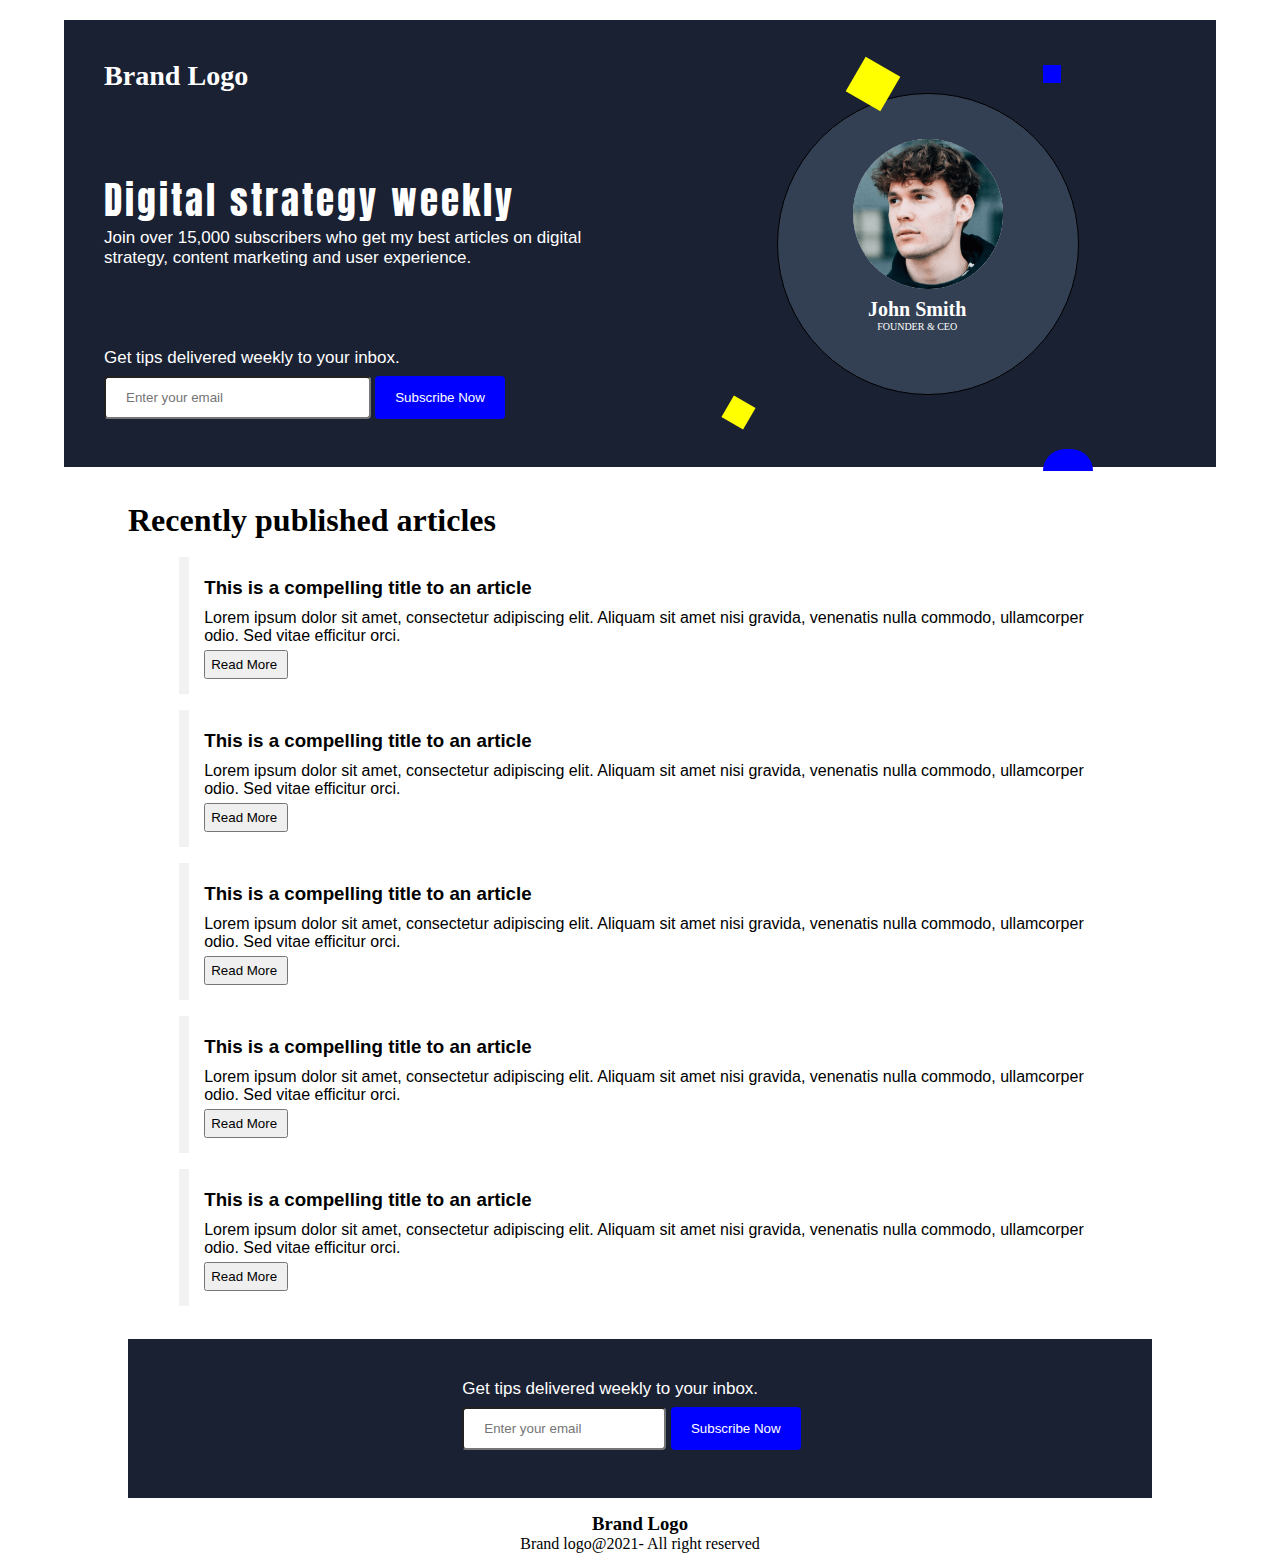
<file: Blogger-landing-page/index.html>
<!DOCTYPE html>
<html lang="en">

<head>
    <meta charset="UTF-8">
    <meta http-equiv="X-UA-Compatible" content="IE=edge">
    <meta name="viewport" content="width=device-width, initial-scale=1.0">
    <link rel="stylesheet" href="style.css">
    <link rel="preconnect" href="https://fonts.googleapis.com">
    <link rel="preconnect" href="https://fonts.gstatic.com" crossorigin>
    <link href="https://fonts.googleapis.com/css2?family=Anton&display=swap" rel="stylesheet">
    <title>Document</title>
</head>

<body>
    <div class="container">
        <!-- Headind conatiner -->
        <div class="heading">
            <!-- heading text -->
            <div class="headingtext">
                <div class="logo">
                    <h3>Brand Logo</h3>
                </div>
                <div class="digital">
                    <h1>Digital strategy weekly</h1>
                    <p>Join over 15,000 subscribers who get my best articles on digital strategy, content marketing and
                        user
                        experience.</p>
                </div>

                <div class="headingNewsLetter">
                    <p>Get tips delivered weekly to your inbox.</p>
                    <input type="text" placeholder="Enter your email">
                    <input type="submit" value="Subscribe Now">
                </div>
            </div>
            <!-- image -->
            <div class="headingImage">
                <div class="bigCircle">

                    <div class="smallCircle">
                    </div>
                    <div class="bigYellow">
                    </div>

                    <div class="name">
                        <h3>John Smith</h3>
                        <p>FOUNDER & CEO</p>
                    </div>

                </div>
                <div class="smallBlue"></div>
                <div class="smallYellow"></div>
                <div class="bigBlue"></div>

            </div>
        </div>
        <!-- content div -->

        <div class="content">
            <div class="contentHeading">
                <h1>Recently published articles</h1>
            </div>
            <div class="item">
                <div class="one">
                    <h3 class="itemHeading">This is a compelling title to an article</h3>
                    <p class="itemPara">Lorem ipsum dolor sit amet, consectetur adipiscing elit. Aliquam sit amet nisi gravida, venenatis
                    nulla commodo, ullamcorper odio. Sed vitae efficitur orci.</p>
                    <input type="button" value="Read More ">
                </div>
                
            </div>
            <div class="item">
                <div class="one">
                    <h3 class="itemHeading">This is a compelling title to an article</h3>
                    <p class="itemPara">Lorem ipsum dolor sit amet, consectetur adipiscing elit. Aliquam sit amet nisi gravida, venenatis
                    nulla commodo, ullamcorper odio. Sed vitae efficitur orci.</p>
                    <input type="button" value="Read More ">
                </div>
            </div>
            <div class="item">
                <div class="one">
                    <h3 class="itemHeading">This is a compelling title to an article</h3>
                    <p class="itemPara">Lorem ipsum dolor sit amet, consectetur adipiscing elit. Aliquam sit amet nisi gravida, venenatis
                    nulla commodo, ullamcorper odio. Sed vitae efficitur orci.</p>
                    <input type="button" value="Read More ">
                </div>
            </div>
            <div class="item">
                <div class="one">
                    <h3 class="itemHeading">This is a compelling title to an article</h3>
                    <p class="itemPara">Lorem ipsum dolor sit amet, consectetur adipiscing elit. Aliquam sit amet nisi gravida, venenatis
                    nulla commodo, ullamcorper odio. Sed vitae efficitur orci.</p>
                    <input type="button" value="Read More ">
                </div>
            </div>
            <div class="item">
                <div class="one">
                    <h3 class="itemHeading">This is a compelling title to an article</h3>
                    <p class="itemPara">Lorem ipsum dolor sit amet, consectetur adipiscing elit. Aliquam sit amet nisi gravida, venenatis
                    nulla commodo, ullamcorper odio. Sed vitae efficitur orci.</p>
                    <input type="button" value="Read More ">
                </div>
            </div>
        </div>
       
        <div class="newsLetter">
            <div class="footNewsLetter">
                <p>Get tips delivered weekly to your inbox.</p>
                <input type="text" placeholder="Enter your email">
                <input type="submit" value="Subscribe Now">
            </div>
        </div>
        
        <div class="footer">
            <div class="footerContent">
                <h3>Brand Logo</h3>
                <p>Brand logo@2021- All right reserved</p>
            </div>
        </div>
        

    </div>
    <script>

    </script>
</body>

</html>
</file>
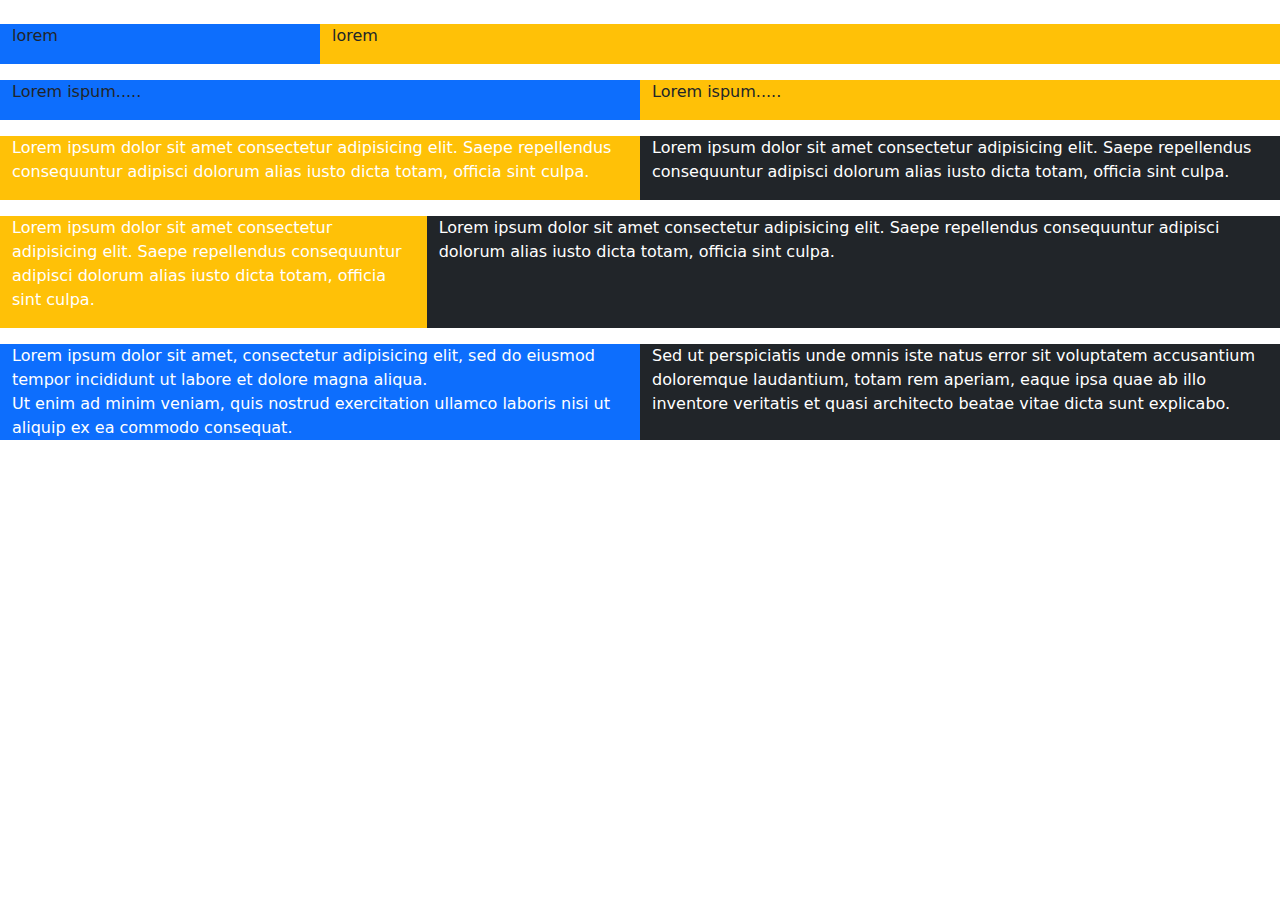
<file: Boot_strap/index.html>
<!DOCTYPE html>
<html lang="en">

<head>
    <meta charset="UTF-8">
    <meta http-equiv="X-UA-Compatible" content="IE=edge">
    <meta name="viewport" content="width=device-width, initial-scale=1.0">
    <link rel="stylesheet" href="style.css">
    <link href="https://cdn.jsdelivr.net/npm/bootstrap@5.1.2/dist/css/bootstrap.min.css" rel="stylesheet">
    <script src="https://cdn.jsdelivr.net/npm/bootstrap@5.1.2/dist/js/bootstrap.bundle.min.js"></script>
    <title>Document</title>
</head>

<body>
    <!-- <div class="container pt-5">
        <h1>Container</h1>
        <p>This part is inside a .container class.</p>
        <p>The .container class provides a responsive fixed width
            container.
    </div>
    <div class="container-fluid p-5 mx-5 bg-dark text-white">
        <h1>container-fluid</h1>
        <p>This part is inside a .container class.</p>
        <p>The .container class provides a responsive fixed width
            container.
    </div>
    <div class="container-sm border">.container-sm</div>
    <div class="container-md mt-3 border"> .container-md</div>
    <div class="container-lg mt-3 border">.container-lg</div>
    <div class="container-xl mt-3 border">.container-xl</div>
    <div class="container-xxl mt-3 border">.container-xxl</div>

    <div class="row">
        <div class="col p-3 bg-primary text-white">.col</div>
        <div class="col p-3 bg-dark text-white">.col</div>
        <div class="col p-3 bg-primary text-white">.col</div>
    </div>

    <div class="row">
        <div class="col-sm-3 mt-3 bg-dark text-white">.col-sm-3</div>
        <div class="col-sm-3 mt-3 bg-primary text-white">.col-sm-3</div>
        <div class="col-sm-3 mt-3 bg-dark text-white">.col-sm-3</div>
        <div class="col-sm-3 mt-3 bg-primary text-white">.col-sm-3</div>
    </div>
    <div class="row">
        <div class="col-sm-4 mt-3 bg-success text-white">.col-sm-4</div>
        <div class="col-sm-8 mt-3 bg-danger text-white">.col-sm-8</div>
    </div>

    <!-- <p class="h1 ">h1 Bootstrap heading</p>
    <p class="h2">h2 Bootstrap heading</p>
    <p class="h3">h3 Bootstrap heading</p>
    <p class="h4">h4 Bootstrap heading</p>
    <p class="h5">h5 Bootstrap heading</p>
    <p class="h6">h6 Bootstrap heading</p> -->

    <!-- <h1 class="display-1"> Display-1</h1>
    <h1 class="display-2">Display-2</h1>
    <h1 class="display-3">Display-3</h1>
    <h1 class="display-4">Display-4</h1>
    <h1 class="display-5">Display-5</h1>
    <h1 class="display-6">Display-6</h1> -->

    <!-- <div class="alert alert-success alert-dismissible mt-5">
        <button type="buton" class="btn-close " data-bs-dismiss="alert"></button>
        <strong>Suceess!</strong>
        Lorem ipsum dolor sit amet consectetur adipisicing elit.

    </div>
    <div class="alert alert-danger alert-dismissible fade show mt-5">
        <button type="buton" class="btn-close " data-bs-dismiss="alert"></button>
        <strong>Suceess!</strong>
        Lorem ipsum dolor sit amet consectetur adipisicing elit.

    </div> -->

    <!-- Button  -->
    <!-- <div class="btn-group">
        <button type="button" class=" btn btn-primary">APPLE</button>
        <button type="button" class=" btn btn-danger">SAMSUNG</button>
        <button type="button" class="btn btn-primary">SONY</button>
    </div>
    <div class="btn-group">
        <button type="button" class="btn btn-primary">BMW</button>
        <button type="button" class="btn btn-primary">Mercedes</button>
        <button type="button" class="btn btn-primary">Volvo</button>
    </div>

    <div class="btn-group">
        <button type="button" class="btn btn-primary">Apple</button>
        <button type="button" class="btn btn-primary">Samsung</button>
        <div class="btn-group">
            <button type="button" class="btn btn-primary dropdown-toggle" data-bs-toggle="dropdown">
                Sony
            </button>
            <div class="dropdown-menu">
                <a href="#" class="dropdown-item">Tablet</a>
                <a href="#" class="dropdown-item">SmartPhone</a>
            </div>
        </div>
    </div>

     Badge
    <div class="container mt-3">
        <h2>Badge</h2>
        <h1> example Heading <span class="badge bg-primary">New</span> </h1>
        <h2>example Heading <span class="badge bg-secondary">New</span> </h2>
        <h3>example Heading <span class="badge bg-secondary">New</span> </h3>
        <h4>example Heading <span class="badge bg-secondary">New</span> </h4>
        <h5">example Heading <span class="badge bg-secondary">New</span> </h5>


    </div>
    <button type="button" class="btn btn-primary">
        Message <span class="badge bg-white text-black">4</span>
    </button>

    Progres bar -->

    <!-- <div class="progress-bar mt-3 progress-bar-striped progress-bar-animated " style="width: 60%;">60%</div>

     Spinner 
    <div class="spinner-border"></div>
    <div class="spinner-grow"></div>

    <button class="btn btn-primary">
        <span class="spinner-border spinner-border-sm"></span>
        Loading
    </button> -->

    <!-- Basic pagination -->
    <!-- <ul class="pagination mt-3">
        <li class="page-item ">
            <a class=" page-link" href="">Previous</a>
        </li>
        <li class="page-item  active">
            <a class=" page-link" href="">1</a>
        </li>
        <li class="page-item ">
            <a class=" page-link" href="">2</a>
        </li>
        <li class="page-item ">
            <a class=" page-link" href="">3</a>
        </li>
        <li class="page-item ">
            <a class=" page-link" href="">Next</a>
        </li>
    </ul> -->
    <!-- <ul class="pagination mt-3 justify-content-end">
        <li class="page-item ">
            <a class=" page-link" href="">Previous</a>
        </li>
        <li class="page-item  active">
            <a class=" page-link" href="">1</a>
        </li>
        <li class="page-item ">
            <a class=" page-link" href="">2</a>
        </li>
        <li class="page-item ">
            <a class=" page-link" href="">3</a>
        </li>
        <li class="page-item ">
            <a class=" page-link" href="">Next</a>
        </li>
    </ul> -->
    <!-- <ul class="pagination mt-3 justify-content-center">
        <li class="page-item ">
            <a class=" page-link" href="">Previous</a>
        </li>
        <li class="page-item  active">
            <a class=" page-link" href="">1</a>
        </li>
        <li class="page-item ">
            <a class=" page-link" href="">2</a>
        </li>
        <li class="page-item ">
            <a class=" page-link" href="">3</a>
        </li>
        <li class="page-item ">
            <a class=" page-link" href="">Next</a>
        </li>
    </ul> -->

    <!-- Breadcrumbs -->
    <!-- <div class="container mt-3">
        <h2>Breadcrumbs</h2>
        <p>The Breadcrumb class indicates the current page's location within a navigational hirearchy</p>

        <ul class="breadcrumb">
            <li class="breadcrumb-item">
                <a href="#">Phots</a>
            </li>
            <li class="breadcrumb-item">
                <a href="#">Summer 2021</a>
            </li>
            <li class="breadcrumb-item">
                <a href="#">Italy Tour</a>
            </li>
            <li class="breadcrumb-item active">
                Phots
            </li>
        </ul>
    </div> -->

    <!-- Flush / Remove -->
    <!-- <div class="container">


        <ul class="col-lg-6 justify-content-center list-group list-group-flush pt-3">
            <li class="list-group-item">First item</li>
            <li class="list-group-item">Second item</li>
            <li class="list-group-item">Third item</li>
            <li class="list-group-item">Fourth item</li>
        </ul>

        <ul class="col-sm-3 list-group-numbered m-3">
            <li class="list-group-item active">First item</li>
            <li class="list-group-item">Second item</li>
            <li class="list-group-item">Third item</li>
            <li class="list-group-item disable">Fourth item</li>
        </ul>
    </div> -->

    <!-- Card -->
    <!-- <div class="container card" style="width: 200px;">
         <div class="card-header">Header</div>
        <img src="img/person.jpg" alt="Card image" class="card-img-top">
        <div class="card-img-overlay text-white">
            <h4 class="card-title">John Doe</h4>
            <p class="card-text">some example text. some example text</p>
           <a href="#" class="card-link">Card link</a> 
            <a href="#" class="btn btn-primary ">See Profile</a>
        </div>
        <div class="card-footer">Footer</div>
    </div> -->
    <!-- Dropdown -->
    <!-- <div class="dropdown">
        <button type="button" class="btn btn-primary dropdown-toggle" data-bs-toggle="dropdown">Dropdown Button</button>
        <ul class="dropdown-menu">
            <li>
                <h5 class="dropdown-header">Dropdown Header</h5>
            </li>
            <li><a href="#" class="dropdown-item">link 1</a></li>
            <li><a href="#" class="dropdown-item">link 2</a></li>
            <li><a href="#" class="dropdown-item">link 3</a></li>
            <li>
                <hr class="hr dropdown-divider">
            </li>
            <li>
                <a href="" class="dropdown-item">Another link</a>
            </li>

        </ul>
    </div> -->

    <!-- Collapse -->
    <!-- <div class="container mt-3 ">
        <button type="button" data-bs-toggle="collapse" data-bs-target="#demo">Collapsible</button>
        <div id="demo" class="collapse show">
            Lorem ipsum dolor sit amet consectetur adipisicing elit. Nihil eum quod aliquid incidunt vel, deserunt
            accusamus vitae numquam in nostrum natus sapiente culpa eaque ab pariatur magni dignissimos corporis
            adipisci.
        </div>
    </div> -->

    <!-- Accordion -->
    <!-- <div class="accordion">
        <div class="card">
            <div class="card-header">
                <a href="#collapse_1" class="btn" data-bs-toggle="collapse">
                    Collapse Group Item # 1
                </a>
            </div>
            <div id="collapse_1" class="collapse show" data-bs-parent="#accordion">
                <div class="card-body">
                    Lorem, ipsum dolor sit amet consectetur adipisicing elit. Atque, velit iure minima consectetur
                    quidem provident alias fuga a quo ipsam recusandae nostrum laboriosam labore voluptates!
                </div>
            </div>
        </div>
        <div class="card">
            <div class="card-header">
                <a href="#collapse_2" class="btn" data-bs-toggle="collapse">
                    Collapse Group Item #2
                </a>
            </div>
            <div id="collapse_2" class="collapse show" data-bs-parent="#accordion">
                <div class="card-body">
                    Lorem, ipsum dolor sit amet consectetur adipisicing elit. Atque, velit iure minima consectetur
                    quidem provident alias fuga a quo ipsam recusandae nostrum laboriosam labore voluptates!
                </div>
            </div>
        </div>
        <div class="card">
            <div class="card-header">
                <a href="#collapse_3" class="btn" data-bs-toggle="collapse">
                    Collapse Group Item #3
                </a>
            </div>
            <div id="collapse_3" class="collapse show" data-bs-parent="#accordion">
                <div class="card-body">
                    Lorem, ipsum dolor sit amet consectetur adipisicing elit. Atque, velit iure minima consectetur
                    quidem provident alias fuga a quo ipsam recusandae nostrum laboriosam labore voluptates!
                </div>
            </div>
        </div>
    </div> -->


    <!-- NAV -->
    <!-- <div class="container  mt-3 mb-3">
        <ul class="nav  nav-tabs">
            <li class="nav-item ">
                <a href="" class="nav-link active">Link</a>
            </li>
            <li class="nav-item">
                <a href="" class="nav-link">Link</a>
            </li>
            <li class="nav-item">
                <a href="" class="nav-link">Link</a>
            </li>
            <li class="nav-item">
                <a href="" class="nav-link">Link</a>
            </li>
        </ul>

    </div> -->
    <!-- NAV TABS -->
    <!-- 
    <ul class="nav nav-tabs">
        <li class="nav-item">
            <a href="#home" data-bs-toggle="tab" class="nav-link active">Home</a>
        </li>
        <li class="nav-item">
            <a href="#menu_1" data-bs-toggle="tab" class="nav-link">Menu 1</a>
        </li>
        <li class="nav-item">
            <a href="#menu_2" data-bs-toggle="tab" class="nav-link">Menu 2</a>
        </li>
        <li class="nav-item">
            <a href="#menu_3" data-bs-toggle="tab" class="nav-link">Menu 3 </a>
        </li>
    </ul>
    <div class="tab-content">
        <div class="tab-pane container active" id="home">Lorem ipsum dolor sit, amet consectetur adipisicing elit.
            Possimus, odio.</div>
        <div class="tab-pane container fade" id="menu_1">1Lorem ipsum dolor sit amet, consectetur adipisicing elit.
            Cumque, nostrum?</div>
        <div class="tab-pane container fade" id="menu_2">2Lorem ipsum dolor sit amet consectetur, adipisicing elit. Ipsa,
            voluptatem!</div>
        <div class="tab-pane container fade" id="menu_3">3Lorem ipsum dolor sit amet consectetur, adipisicing elit. Eius,
            blanditiis.</div>
    </div> -->

    <!-- NAV BARS -->
    <!-- <nav class="navbar navbar-expand-sm bg-light">
        <div class="container">
            <ul class="navbar-nav">
                <li class="nav-item">
                    <a href="" class="nav-link">Link1</a>
                </li>
                <li class="nav-item">
                    <a href="" class="nav-link">Link2</a>
                </li>
                <li class="nav-item">
                    <a href="" class="nav-link">Link3</a>
                </li>
            </ul>
        </div>
    </nav>  -->
    <!-- NAV bar logo -->
    <!-- <nav class="navbar navbar-expand-sm bg-dark navbar-dark">
        <div class="container-fluid">
            <a href="#" class="navbar-brand">Logo</a>
            <span class="navbar-text">Navbar text</span>
        </div>
    </nav>  -->

    <!-- Collapsible Navbar -->
    <!-- <nav class="navbar navbar-expand-sm bg-dark navbar-dark justify-content-center">
        <div class="container-fluid">
            <a href="#" class="navbar-brand">Logo</a>
            <button class="navbar-toggler" type="button" data-bs-toggle="collapse" data-bs-target="#collapsibleNavbar">
                <span class="navbar-toggler-icon"></span>
            </button>
            <div class="collapse navbar-collapse" id="collapsibleNavbar">
                <ul class="navbar-nav">
                    <li class="nav-item">
                        <a href="#" class="nav-link">Home</a>
                    </li>
                    <li class="nav-item">
                        <a href="#" class="nav-link">About</a>
                    </li>
                    <li class="nav-item">
                        <a href="#" class="nav-link">Blog</a>
                    </li>
                    <li class="nav-item">
                        <a href="#" class="nav-link">Contact</a>
                    </li>
                </ul>
            </div>
        </div>
    </nav> -->

    <!-- Carousel -->

    <!-- <div id="demo" class="carousel slide " data-bs-ride="carousel"> -->
    <!-- indicator/dots -->
    <!-- <div class="carousel-indicators">
            <button type="button" data-bs-target="#demo" data-bs-slide-to="0" class="active">0</button>
            <button type="button" data-bs-target="#demo" data-bs-slide-to="1">1</button>
            <button type="button" data-bs-target="#demo" data-bs-slide-to="1">2</button>
        </div>-->
    <!-- the slide show /carousel -->
    <!-- <div class="carousel-inner">
            <div class="carousel-item active">
                <img src="img/cover1.jpg" alt="" class="d-block w-100 h-100">
                <div class="carousel-caption">
                    <h3>Los Angeles</h3>
                    <p>We had such a great time in LA!</p>
                </div>
            </div>
            <div class="carousel-item ">
                <img src="img/cover2.jpg" alt="" class="d-block w-100 h-100">
                <div class="carousel-caption">
                    <h3>Los Angeles</h3>
                    <p>We had such a great time in LA!</p>
                </div>
            </div>
            <div class="carousel-item ">
                <img src="img/cover3.jpg" alt="" class="d-block w-100 h-100">
                <div class="carousel-caption">
                    <h3>Los Angeles</h3>
                    <p>We had such a great time in LA!</p>
                </div>
            </div>
        </div>
        <button class="carousel-control-prev" type="button" data-bs-target="#demo" data-bs-slide="prev">
            <span class="carousel-control-prev-icon"></span>
        </button>
        <button class="carousel-control-next" type="button" data-bs-target="#demo" data-bs-slide="next">
            <span class="carousel-control-next-icon"></span>
        </button>
    </div> -->



    <!-- Scroll SPY -->

    <!-- <div data-bs-spy="scroll" data-bs-target=".navbar" data-bs-offset="50">
        <nav class="navbar navbar-expand-sm bg-dark navbar-dark fixed-top">
            <div class="container-fluid">
                <ul class="navbar-nav">
                    <li class="nav-item">
                        <a href="#section1" class="nav-link">Section 1</a>
                    </li>
                    <li class="nav-item">
                        <a href="#section2" class="nav-link">Section 2</a>
                    </li>
                    <li class="nav-item">
                        <a href="#section3" class="nav-link">Section 3</a>
                    </li>
                </ul>
            </div>
        </nav>

      
    </div> -->
    <!-- section1 section2 section3 -->
    <!-- <div id="section1" class="container-fluid bg-success text-white" style="padding: 100px 20px;">
        <h1>Section 1</h1>
        <p>Try to scroll this section and look at the navigation bar while scrolling! Try to scroll this section and
            look at the navigation bar while scrolling!</p>
        <p>Try to scroll this section and look at the navigation bar while scrolling! Try to scroll this section and
            look at the navigation bar while scrolling!</p>
    </div>
    <div id="section2" class="container-fluid bg-warning text-white" style="padding: 100px 20px;">
        <h1>Section 2</h1>
        <p>Try to scroll this section and look at the navigation bar while scrolling! Try to scroll this section and
            look at the navigation bar while scrolling!</p>
        <p>Try to scroll this section and look at the navigation bar while scrolling! Try to scroll this section and
            look at the navigation bar while scrolling!</p>
    </div>
    <div id="section3" class="container-fluid bg-secondary text-white" style="padding: 100px 20px;">
        <h1>Section 3</h1>
        <p>Try to scroll this section and look at the navigation bar while scrolling! Try to scroll this section and
            look at the navigation bar while scrolling!</p>
        <p>Try to scroll this section and look at the navigation bar while scrolling! Try to scroll this section and
            look at the navigation bar while scrolling!</p>
    </div>
 -->

    <!-- off Canvas -->
    <!-- <div class="offcanvas offcanvas-start" id="demo1">
        <div class="offcanvas-header">
            <h1 class="offcanvas-title">Heading</h1>
            <button class="btn-close text-reset" type="button" data-bs-dismiss="offcanvas"></button>
        </div>
        <div class="offcanvas-body">
            <p>Lorem ipsum dolor sit amet consectetur adipisicing elit. </p>
            <p>Lorem ipsum dolor sit amet consectetur adipisicing elit. Voluptas.</p>
            <button type="button" class=" btn btn-secondary">A button</button>
        </div>

    </div>
    <div class="container mt-3">
        <h3>Offcanvas Sidebar</h3>
        <p>Offcanvas is similar to modals, except that it is often used as a sidebar.</p>
        <button type="button" class="btn btn-primary" data-bs-toggle="offcanvas" data-bs-target="#demo1"> Open Offcanvas
            Sidebar</button>
    </div>

                    Botstrap forms  -->

    <!-- <form action="">
                    <div class="mb-3 mt-3">
                        <label for="Email" class="form-label">Email:</label>
                        <input type="email" class="form-control" id="email" placeholder="Enter email" name="email">
                    </div>
                    <div class="mb-3">
                        <label for="pwd" class="form-label">Password:</label>
                        <input type="password" class="form-control" id="pwd" placeholder="Enter PAssword" name="pswd" >
                    </div>
                    <div class="mt-3">
                        <label for="comment">Comments:</label>
                        <textarea name="text" id="comment" cols="10" rows="5" class="form-control"></textarea>
                    </div>
                    <div class="form-check mb-3">
                        <label for="" class="form-check-label">
                            <input type="checkbox" class="form-check-input" name="rmember">Remember me
                        </label>
                    </div>
                    <button type="button" class="btn btn-primary">Submit</button>
                </form>
                <form action="">
                    <div class="row">
                        <div class="col">
                            <input type="text" class="form-control" placeholder="Enter email" name="email">
                        </div>
                        <div class="col">
                            <input type="password" class="form-control" placeholder="Enter Password" name="pswd">
                        </div>
                    </div>
                </form>

                <select name="" id="" class="form-select mb-5 mt-3" >Select
                    <option value="">1</option>
                    <option value="">2</option>
                    <option value="">3</option>
                    <option value="">4</option>
                </select>
                <label for="browser" class="form-label">Choose your browser form the list:</label>
                <input  class="form-control" list="browsers" name="browser" id="browser">
                <datalist id="browsers">
                    <option value="Edge"></option>
                    <option value="Firefox"></option>
                    <option value="Chrome"></option>
                    <option value="Opera"></option>
                    <option value="Safari"></option>
                </datalist>

                <div class="form-check form-switch">
                    <input type="checkbox" class="form-check-input" id="mySwitch" name="darkmode" value="yes" checked>
                    <label for="mySwitch" class="form-check-label">Dark Mode</label>
                </div> -->

    <!-- <form action="">
                    <div class="input-group">
                        <span class="input-group-text">@</span>
                        <input type="text" class="form-control" placeholder="Username">
                    </div>
                    <div class="input-group">
                        <input type="text" class="form-control">
                        <span class="input-group-text">@example.com</span></div>
                </form>


                <div class="form-floating mb-3 mt-3">
                    <input type="text" class="form-control" id="email" placeholder="Enter email" name="email">
                    <label for="email">Email</label>
                </div>
                <div class="form-floating mt-3 mb-3">
                    <input type="text" class="form-control" id="pwd" placeholder="Enter Password" name="pswd">
                    <label for="pwd">Password</label>
                </div> -->

    <!-- Basic Grid Structure -->
    <!-- <div class="row">
                    <div class="col-sm-6 bg-success text-white text-center">50%</div>
                    <div class="col-sm-6 bg-black text-white text-center">50%</div>
                </div>
                <br>
                <div class="row">
                    <div class="col-sm-4 bg-primary text-white text-center">33.33%</div>
                    <div class="col-sm-4 bg-success text-white text-center">33.33%</div>
                    <div class="col-sm-4 bg-primary text-white text-center">33.33%</div>
                </div>
                <br>
            <div class="row">
                <div class="col-sm bg-warning text-white text-center">25%</div>
                <div class="col-sm bg-success text-white text-center">25%</div>
                <div class="col-sm bg-primary text-white text-center">25%</div>
                <div class="col-sm bg-success text-white text-center">25%</div>
            </div> 
            <br>
            <div class="row">
                <div class="col bg-primary text-white text-center">25%</div>
                <div class="col bg-success text-white text-center">25%</div>
                <div class="col bg-warning text-white text-center">25%</div>
                <div class="col bg-success text-white text-center">25%</div>
            </div>  -->
    <!-- grid example -->
    <!-- <div class="container-fluid mt-3">
                <div class="row">
                    <div class="col-sm-6 bg-warning text-white">Container-fluid</div>
                    <div class="col-sm-6 bg-success text-white">Container-fluid</div>
                </div>
            </div>
            <br>
            <div class="container mt-3">
                <div class="row">
                    <div class="col-sm-6 bg-warning text-white">Container</div>
                    <div class="col-sm-6 bg-success text-white">Container</div>
                </div>
            </div>
            <div class="container-fluid mt-3">
                <div class="row">
                    <div class="col-sm bg-primary text-white p-3">one</div>
                    <div class="col-sm bg-secondary text-white p-3">two</div>
                </div>
            </div>
            <br>
            <div class="container-fluid mt-3">
                <div class="row">
                    <div class="col-sm bg-primary text-white p-3">one</div>
                    <div class="col-sm bg-warning text-white p-3">two</div>
                    <div class="col-sm bg-primary text-white p-3">three</div>
                    <div class="col-sm bg-warning text-white p-3">four</div>
                </div>
            </div>
            <div class="container-fluid mt-3">
                <div class="row">
                    <div class="col-3 bg-secondary">
                        <p>lorem ispum</p>
                    </div>
                    <div class="col-9 bg-dark text-white">
                        <p>lorem ispum</p>
                    </div>
                </div>
            </div>
            <br>
            <div class="container-fluid mt-3">
                <div class="row">
                    <div class="col bg-primary text-white p-3">one</div>
                    <div class="col bg-warning text-white p-3">two</div>
                    <div class="col bg-primary text-white p-3">three</div>
                    <div class="col bg-warning text-white p-3">four</div>
                </div>
            </div>
            <div class="container-fluid mt-3">
                <div class="row">
                    <div class="col bg-secondary">
                        <p>lorem ispum</p>
                    </div>
                    <div class="col bg-dark text-white">
                        <p>lorem ispum</p>
                    </div>
                </div>
            </div> -->

    <br>

    <div class="container-fluid">
        <div class="row">
            <div class="col-sm-3 bg-primary">
                <p>lorem</p>
            </div>
            <div class="col-sm-9 bg-warning">
                <p>lorem</p>
            </div>
        </div>
    </div>
    <div class="container-fluid mt-3">
        <div class="row">
            <div class="col-sm-3 col-md-6 bg-primary">
                <p>Lorem ispum.....</p>
            </div>
            <div class="col-sm-9 col-md-6 bg-warning">
                <p>Lorem ispum.....</p>
            </div>
        </div>
    </div>
    <div class="container-fluid mt-3">
        <div class="row">
            <div class="col-md-6 bg-warning text-white">
                <p>Lorem ipsum dolor sit amet consectetur adipisicing elit. Saepe repellendus consequuntur adipisci
                    dolorum alias iusto dicta totam, officia sint culpa.</p>
            </div>
            <div class="col-md-6 bg-dark text-white">
                <p>Lorem ipsum dolor sit amet consectetur adipisicing elit. Saepe repellendus consequuntur adipisci
                    dolorum alias iusto dicta totam, officia sint culpa.</p>
            </div>
        </div>
    </div>
    <div class="container-fluid mt-3">
        <div class="row">
            <div class="col-sm-3 col-md-6 col-lg-4 bg-warning text-white">
                <p>Lorem ipsum dolor sit amet consectetur adipisicing elit. Saepe repellendus consequuntur adipisci
                    dolorum alias iusto dicta totam, officia sint culpa.</p>
            </div>
            <div class="col-sm-9 col-md-6 col-lg-8 bg-dark text-white">
                <p>Lorem ipsum dolor sit amet consectetur adipisicing elit. Saepe repellendus consequuntur adipisci
                    dolorum alias iusto dicta totam, officia sint culpa.</p>
            </div>
        </div>
    </div>

    <div class="container-fluid mt-3">
        <div class="row">
          <div class="col-xl-6 bg-primary text-white">
            Lorem ipsum dolor sit amet, consectetur adipisicing elit, sed do eiusmod tempor incididunt ut labore et dolore magna aliqua.<br>
            Ut enim ad minim veniam, quis nostrud exercitation ullamco laboris nisi ut aliquip ex ea commodo consequat.
          </div>
          <div class="col-xl-6 bg-dark text-white">
            Sed ut perspiciatis unde omnis iste natus error sit voluptatem accusantium doloremque laudantium, totam rem aperiam, eaque ipsa quae ab illo inventore veritatis et quasi architecto beatae vitae dicta sunt explicabo.
          </div>
        </div>
      </div>
</body>

</html>
</file>
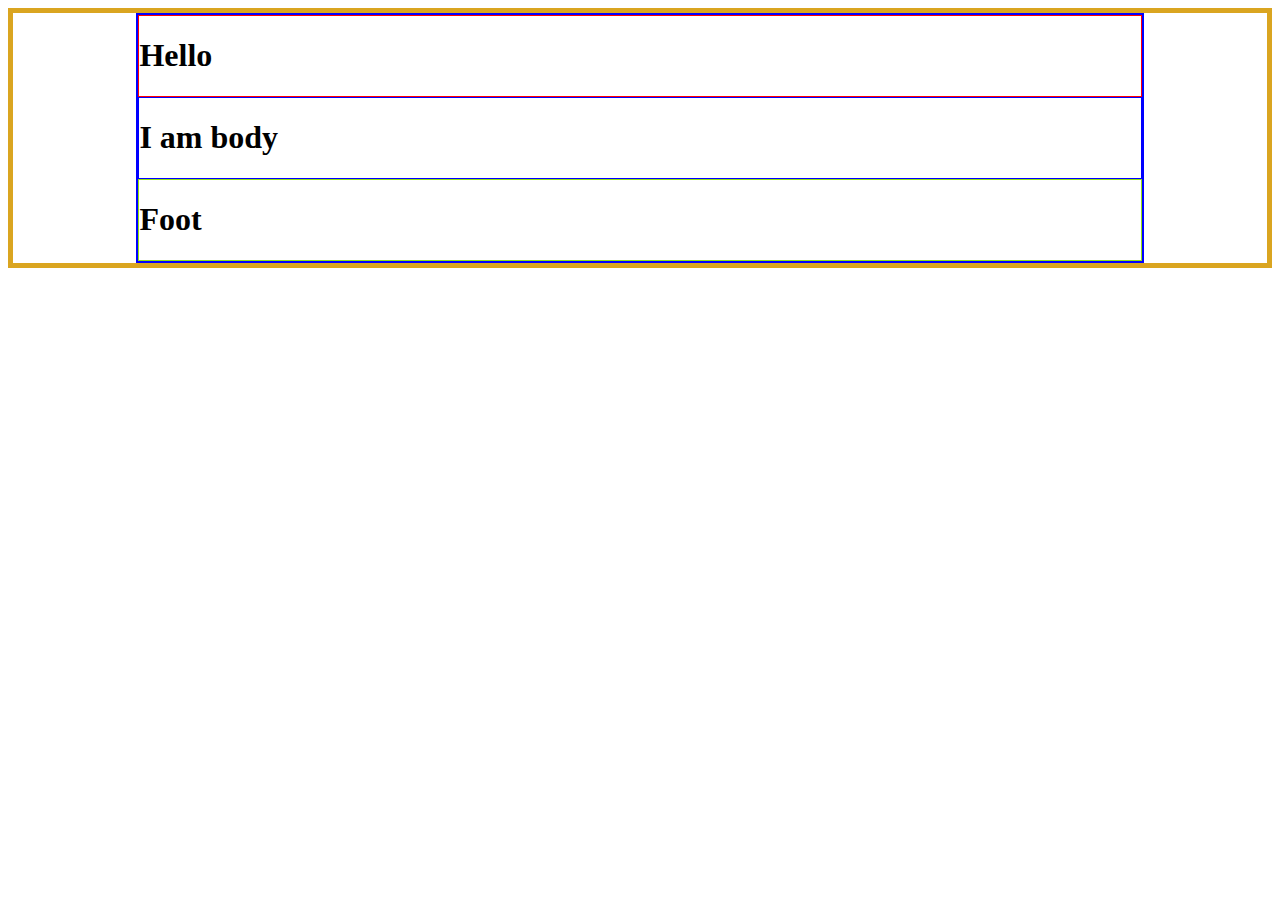
<file: Blogger-landing-page/test.html>
<!DOCTYPE html>
<html lang="en">

<head>
    <meta charset="UTF-8">
    <meta http-equiv="X-UA-Compatible" content="IE=edge">
    <meta name="viewport" content="width=device-width, initial-scale=1.0">
    <title>Document</title>
    <style>
        .container {
            border: 5px solid goldenrod;
            display: flex;
            flex-direction: column;
            justify-content: center;
            align-items: center;

        }
        .sub_container{
            width: 80%;
            border:2px solid blue;
        }

        .head {
            border: 1px solid red;
        }

        .body {
            border: 1px solid blue;
        }

        .foot {
            border: 1px solid rgb(146, 224, 19);
        }
    </style>
</head>

<body>
    <div class="container">
        <div class="sub_container">
            <div class="head">
                <h1>Hello</h1>
            </div>
            <div class="body">
                <h1>I am body</h1>
            </div>
            <div class="foot">
                <h1>Foot</h1>
            </div>
        </div>
    </div>
</body>

</html>
</file>
<file: Blogger-landing-page/style.css>
*{
    margin: 0;
    padding: 0;
}
.container{
    display: flex;
    height: auto;
    /* border: 10px solid goldenrod; */
    flex-direction: column;
    /* justify-content: center; */
     align-items: center; 
    
}
/* headind part */
.heading{
    display: flex;
    justify-content: center;
    width: 90%;
    height:auto;
     border-top: 20px solid #fff; 
    background: rgb(26,33, 51);
}
/* heading text div */
.headingtext{
    display: flex;
    flex-direction: column;
    width: 50%;
    color: #fff;
}
.logo{
   
    padding: 40px;
    font-size: 24px;
}
.digital {
    padding: 40px;
}
.digital h1{
    font-family: 'Anton', sans-serif;
    font-size: 37px;
    font-weight: lighter;
    letter-spacing: 3px;
}
.digital p{
    font-family: sans-serif; 
    font-size: 17px;
    font-weight: lighter;
}
.headingNewsLetter{
    padding: 40px ;
}
.headingNewsLetter p{
    font-family: sans-serif; 
    font-size: 17px;
}
.headingNewsLetter input[type=text]{
    padding: 12px 20px;
    width: 45%;
    border-radius: 4px;
}
.headingNewsLetter input[type=submit] {
    background: blue;
    /* background-color: #4CAF50; */
    color: white;
    padding: 14px 20px;
    margin: 8px 0;
    border: none;
    border-radius: 4px;
    cursor: pointer;
  }
/* heading image div */
.headingImage{
    display: flex;
    justify-content: center;
    align-items: center;
    width: 50%;
    height: auto;
    position: relative;

}
.bigCircle{
    position: relative;
    width: 300px;
    height: 300px;
    border-radius: 50%;
    border: 1px solid black;
    background: rgb(51,64,83);
    text-align: center;
    color: #fff;
    justify-content: center;
    align-items: baseline;
}
.name{
    position: absolute;
    top: 68%;
    left: 30%;
}
.smallCircle{
    position: absolute;
    width: 150px;
    height: 150px;
    
    border-radius: 50%;
    top: 15%;
    left: 25%;
    background: #fff  url(img/person.png)  no-repeat center center / cover ;
}
.bigYellow{
    position: absolute;
    background: yellow;
    /* background: rgb(255,155,33); */
    height: 40px;
    width: 40px;
    transform: rotate(30deg);
    top: -10%;
    left: 25%;
}
.name h3{
    font-size: 20px;
    text-align: center;
}
.name p{
    font-size: 10px;
    text-align: center;
}
.smallYellow{
    position: absolute;
    height: 25px;
    width: 25px;
    background: yellow;
    top: 85%;
    left: 15%;
    transform: rotate(30deg);
}
.smallBlue{
    height: 18px;
    width: 18px;
    background: blue;
    position: absolute;
    top: 10%;
    left: 70%;
}
.bigBlue{
    position: absolute;
    height: 22px;
    width: 50px;
    background: blue;
    border-radius: 50%;
    top: 96%;
    left: 70%;
    border-radius: 150px 150px 0 0;
}

/* content div */
.content{
    display: flex;
    flex-direction:column ;
    width: 80%; 
    height: auto;
    /* border: 2px solid hotpink;  */
    background: #fff;
    justify-content: center;
    align-items: center; 
    padding: 25px;
}
.contentHeading{
    width: 100%;
    text-align: left;
    padding: 10px;
}
.item{
    width: 90%; 
    padding: 8px;
    font-family: sans-serif;
}
.one {
    border-left: 10px solid  rgb(242,242,242);
    padding:15px ;
}
.itemHeading{
    padding: 5px 0px;
}
.itemPara{
    padding: 5px 0;
}
input[type=button]{
    padding: 5px;
}

.newsLetter{
    display: flex;
    width: 80%;
    height: auto;
    
    background: rgb(26, 33, 51);
    padding: 40px 0;
    justify-content: center;
    align-items: center;
}
.footNewsLetter{
    font-family: sans-serif; 
    font-size: 17px;
    color: #fff;
}
.footNewsLetter input[type=text]{
    padding: 12px 20px;
    width: 45%;
    border-radius: 4px;
}
.footNewsLetter input[type=submit]{
    background: blue;
    /* background-color: #4CAF50; */
    color: white;
    padding: 14px 20px;
    margin: 8px 0;
    border: none;
    border-radius: 4px;
    cursor: pointer;
}

.footer{
    display: flex;
    align-items: center;
    justify-content: center;
    height: auto;
    /* border: 2px solid rgba(22, 50, 209, 0.8); */
    text-align: center;
     padding: 15px;
}
</file>
<file: Boot_strap/style.css>
.container{
    background: rgb(133, 238, 164);
}
.container-fluid{
    background: rgb(181, 141, 219);
}
</file>
